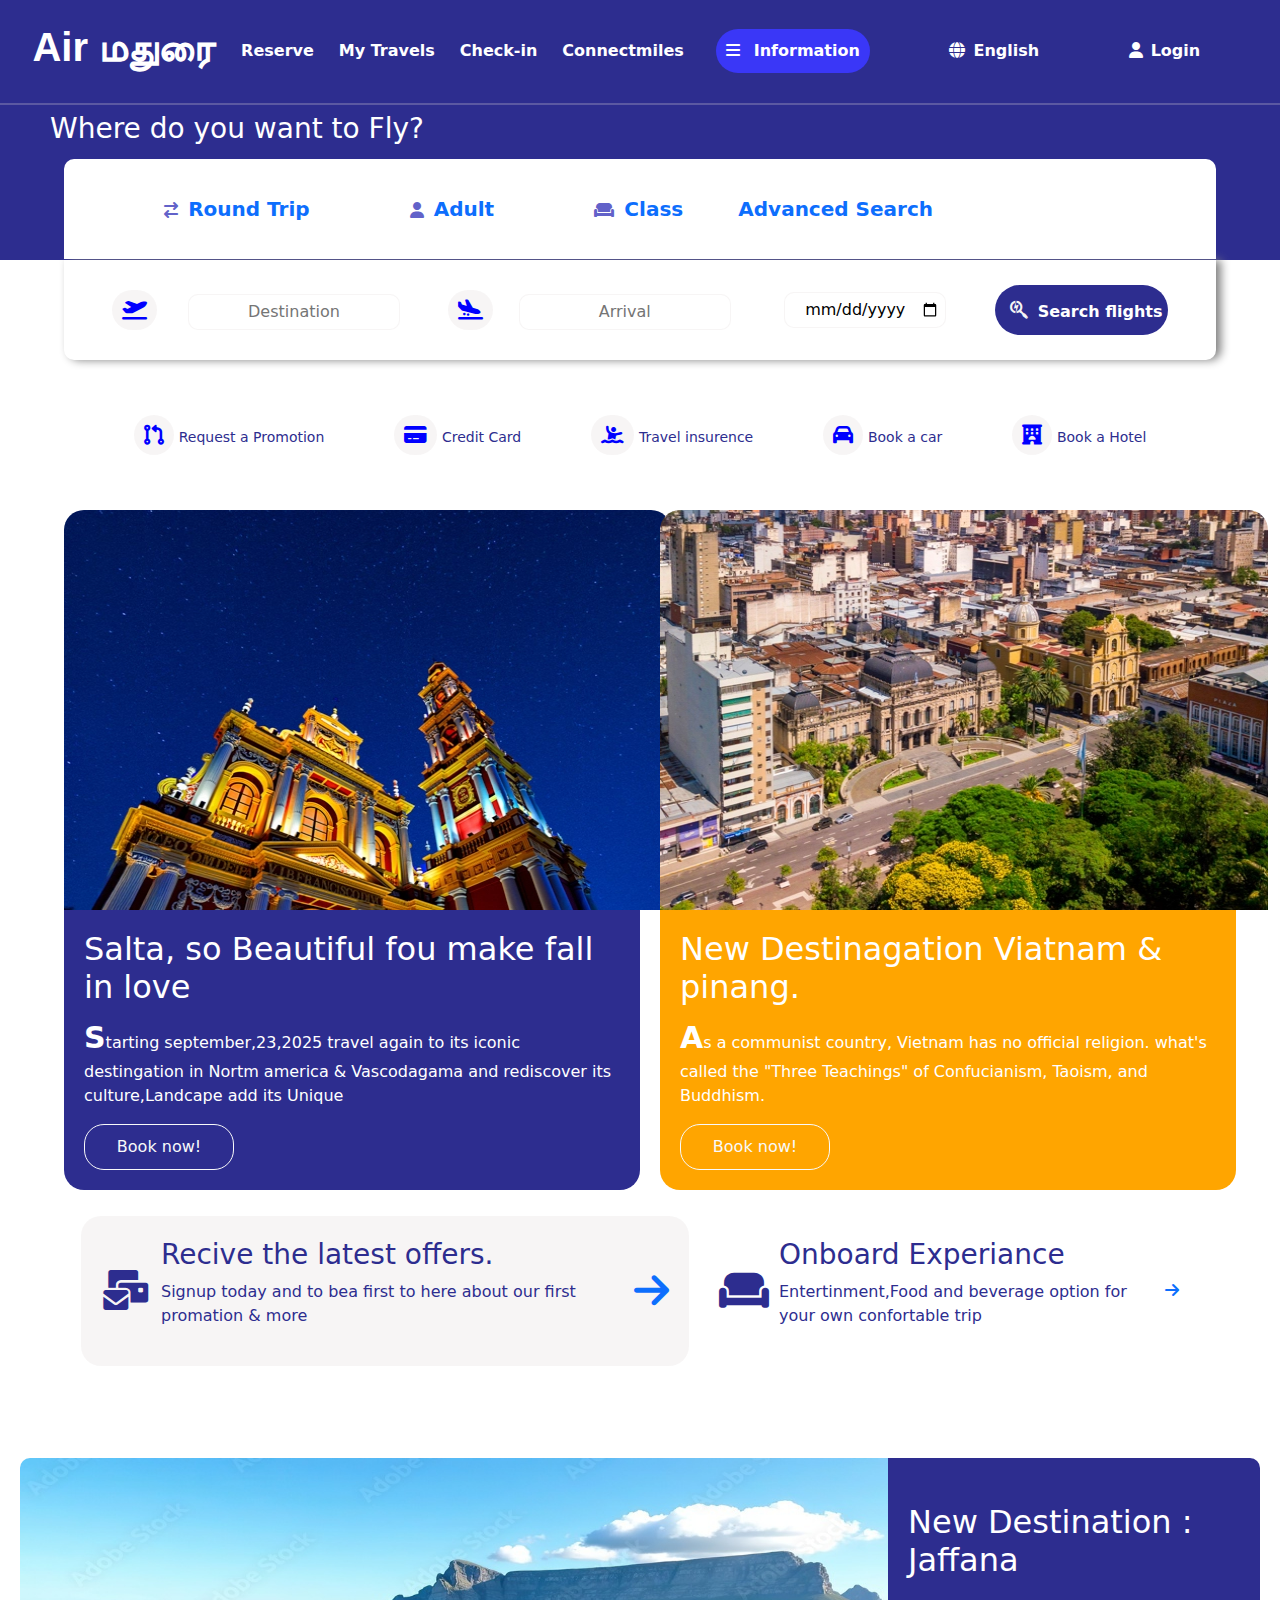
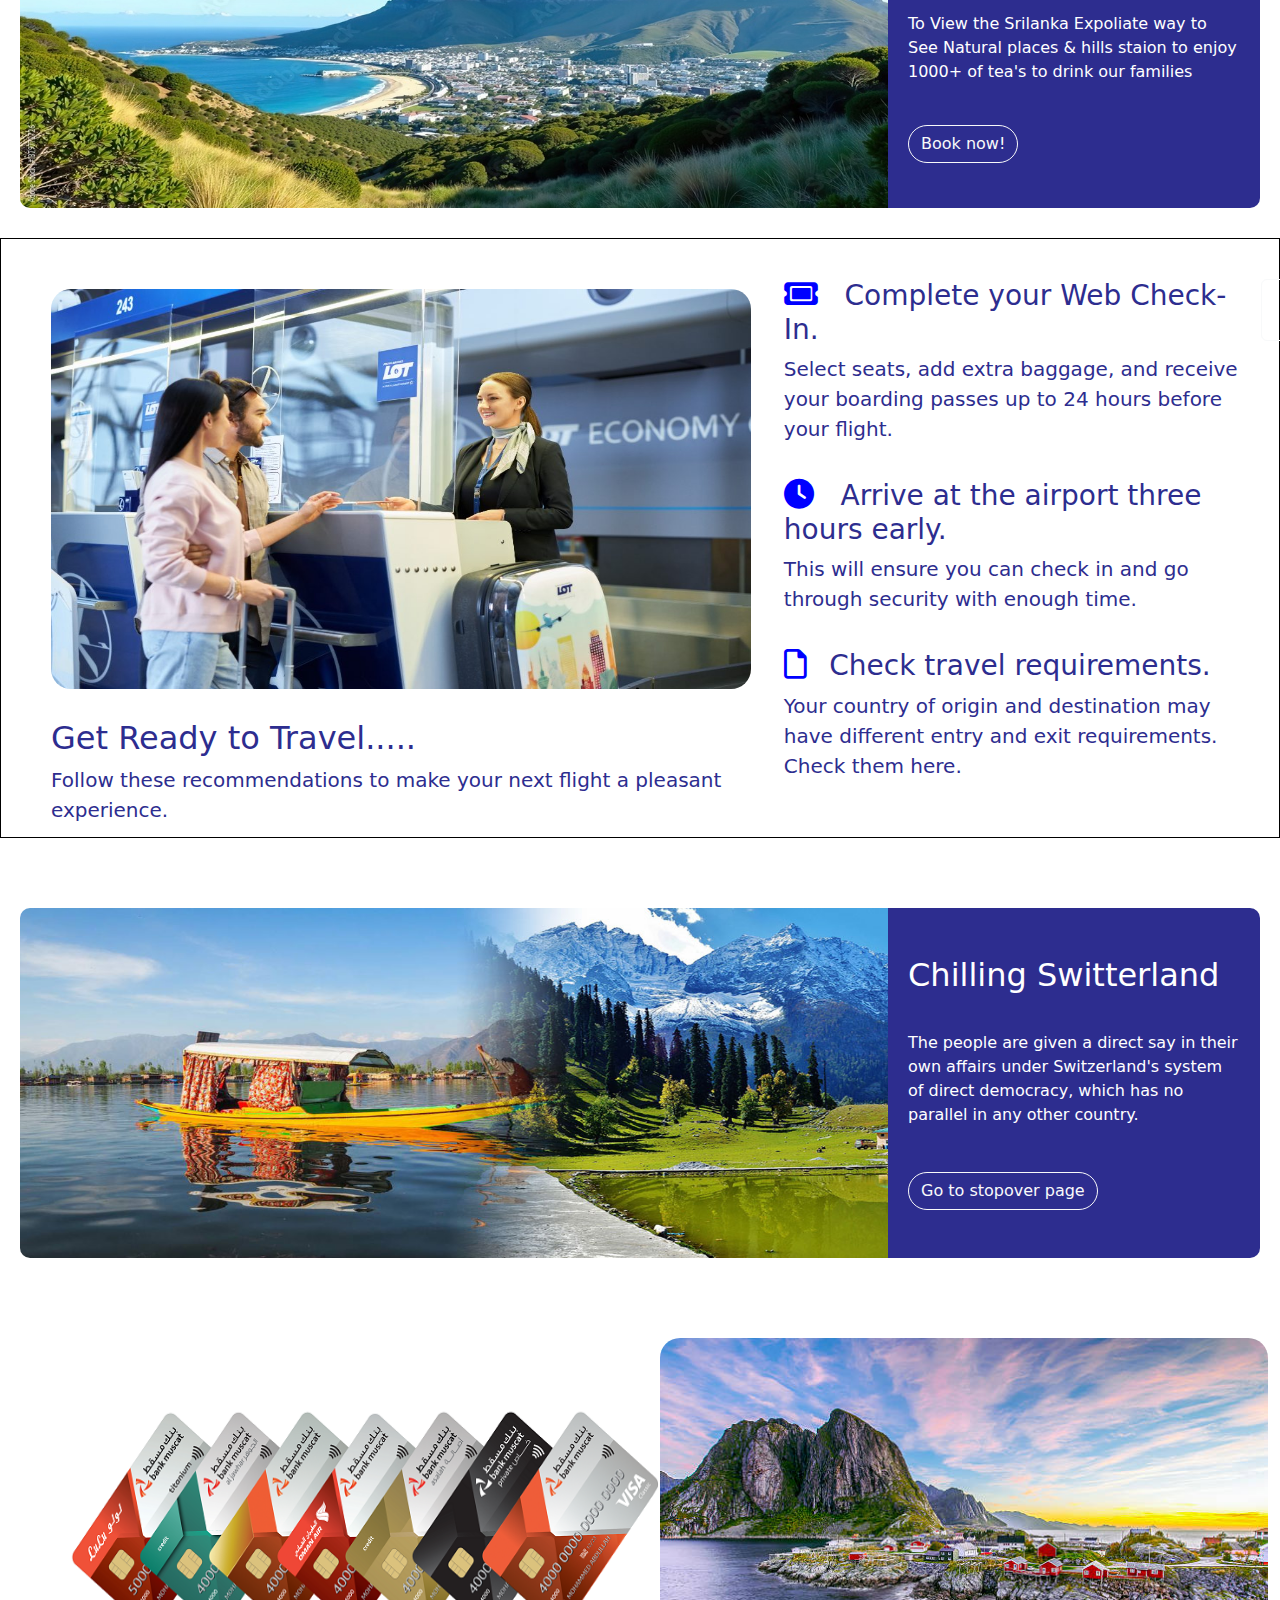
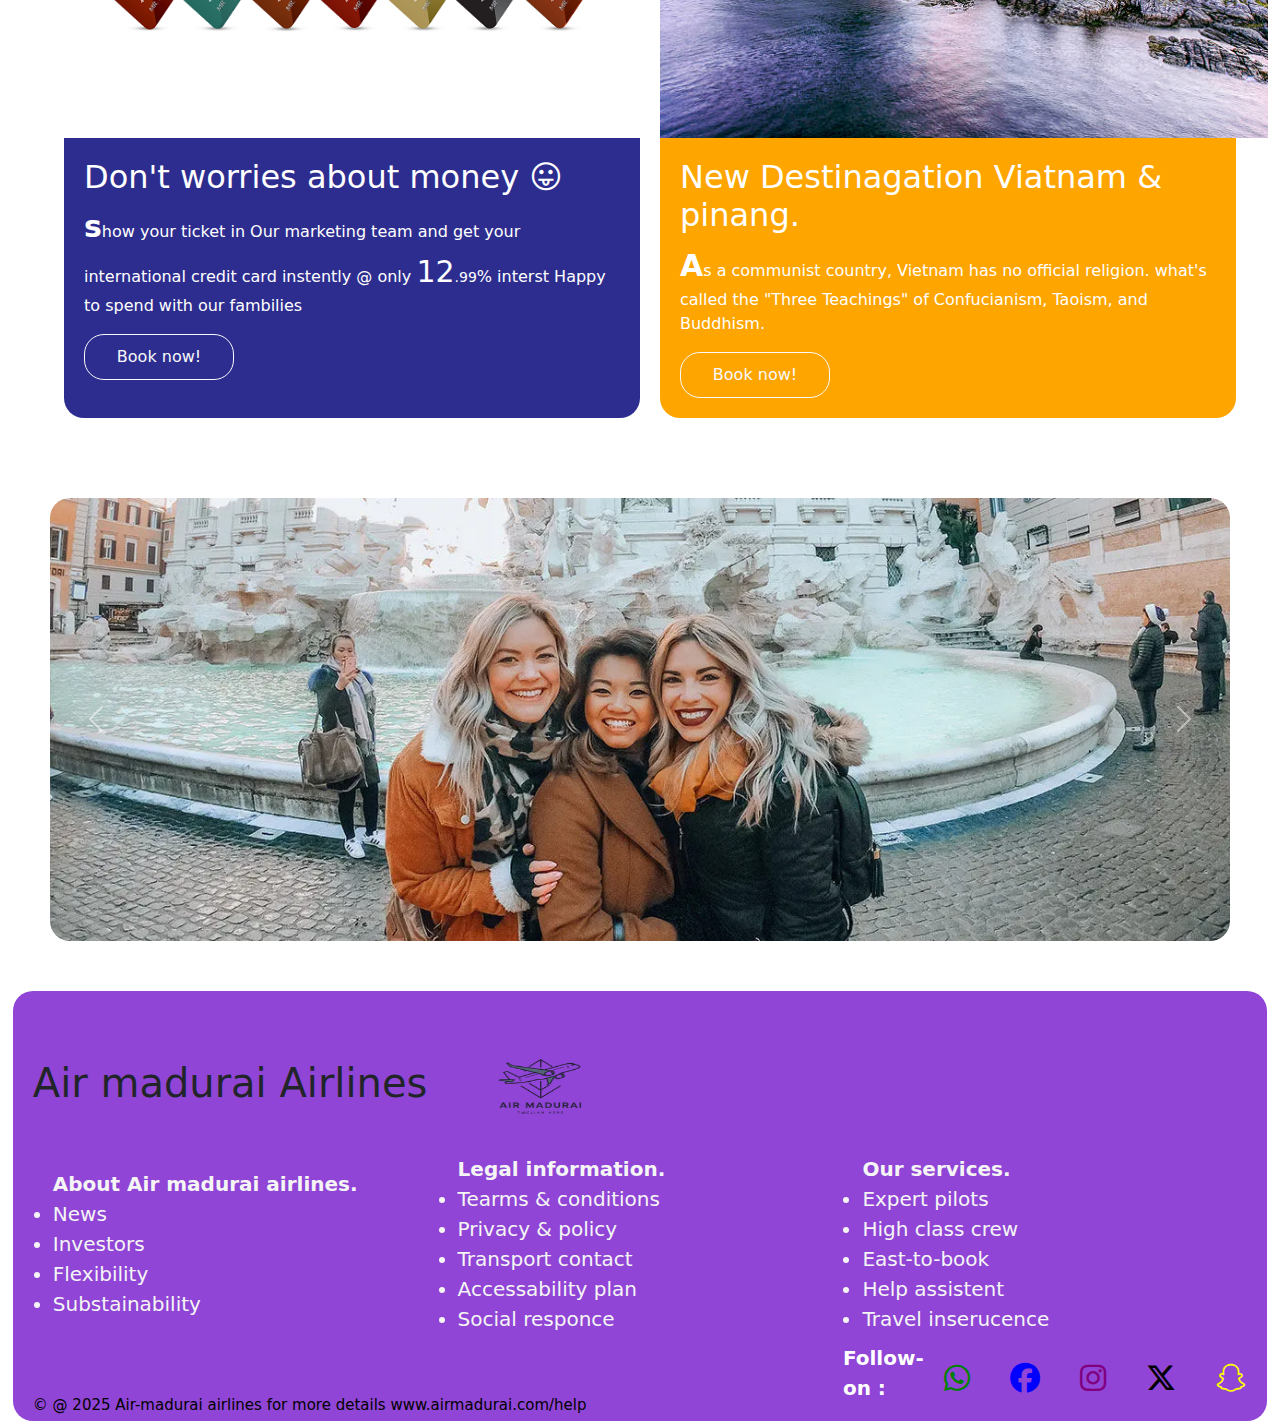
<file: index.html>
<!DOCTYPE html>
<html lang="en">

<head>
    <meta charset="UTF-8">
    <meta name="viewport" content="width=device-width, initial-scale=1.0">
    <title>Air madurai</title>
    <link rel="stylesheet" href="./stylesheet/madurai.css">
    <link href="https://cdn.jsdelivr.net/npm/bootstrap@5.3.3/dist/css/bootstrap.min.css" rel="stylesheet"
        integrity="sha384-QWTKZyjpPEjISv5WaRU9OFeRpok6YctnYmDr5pNlyT2bRjXh0JMhjY6hW+ALEwIH" crossorigin="anonymous">
    <link rel="preconnect" href="https://fonts.googleapis.com">
    <link rel="preconnect" href="https://fonts.gstatic.com" crossorigin>
    <link rel="stylesheet" href="https://cdnjs.cloudflare.com/ajax/libs/font-awesome/6.7.2/css/all.min.css"
        integrity="sha512-Evv84Mr4kqVGRNSgIGL/F/aIDqQb7xQ2vcrdIwxfjThSH8CSR7PBEakCr51Ck+w+/U6swU2Im1vVX0SVk9ABhg=="
        crossorigin="anonymous" referrerpolicy="no-referrer" />

</head>

<body>

    <div class="nav">
        <h1>Air மதுரை</h1>
        <div class="navbars">
            <div class="nav1">
                <h2><a href="#">Air மதுரை</a></h2>
                <div><a href="#">Reserve</a></div>
                <div> <a href="#">My Travels</a></div>
                <div> <a href="#">Check-in</a></div>
                <div> <a href="#">Connectmiles</a></div>
            </div>
            <div class="nav2">
                <div class="info"><i class="fa-solid bars fa-bars"> &nbsp;</i> Information</div>
                <div><i class="fa-solid globe fa-globe"> &nbsp;</i>English</div>
                <div><i class="fa-solid user fa-user"> &nbsp;</i>Login</div>
            </div>

            <div>
                <div id="dropdown" class="dropdown">
                    <button class="btn btn-secondary dropdown-toggle" type="button" data-bs-toggle="dropdown"
                        aria-expanded="false">
                        Menu
                    </button>
                    <ul class="dropdown-menu dropdown-menu-dark">
                        <li><a class="dropdown-item active" href="#">Home</a></li>
                        <li><a class="dropdown-item" href="#">Check-in</a></li>
                        <li><a class="dropdown-item" href="#">Book ticket</a></li>
                        
                        <li><a class="dropdown-item" href="#">Flight status</a></li>
                        <li><a class="dropdown-item active" href="#">Travel-in</a></li>
                        <li><a class="dropdown-item" href="#">Languagr</a></li>
                        <li><a class="dropdown-item" href="#">Login</a></li>
                        
                        <li><a class="dropdown-item" href="#">contact us</a></li>
                    </ul>
                </div>
            </div>





        </div>
        <div id="line1">&nbsp;</div>

        <div class="book">
            <h3>Where do you want to Fly? </h3>
            <div class="bookdetails" id="book-ticket">
                <div><i class="fa-solid  arrow fa-arrow-right-arrow-left"></i><span> &nbsp;<a href="#">Round
                            Trip</a></span> </div>
                <div><i class="fa-solid user fa-user"> </i><span> &nbsp;<a href="#">Adult</a></span> </div>
                <div><i class="fa-solid seat fa-couch"></i><span> &nbsp;<a href="#">Class</a></span></div>
                <div> <span> &nbsp;<a href="#">Advanced Search</a></span> <i
                        class="fa-thin fa-magnifying-glass-location search"></i></div>
            </div>

        </div>



    </div>
    <div class="flight" >
        <div><i class="fa-solid fa-plane-departure"></i> &nbsp; &nbsp; &nbsp;<input type="text"
                placeholder="Destination"></div>
        <div><i class="fa-solid fa-plane-arrival"> </i> &nbsp; &nbsp;&nbsp;<input type="text" placeholder="Arrival">
        </div>
        <div>&nbsp;<input type="date"></div>
        <div><button><i class="fa-brands  searchflight fa-searchengin"></i>Search flights</button></div>
    </div>
    <div class="aminities">
        <div class="item item1"><i class="fa-solid fa-code-pull-request"></i>&nbsp;<a href="#">Request a Promotion</a>
        </div>
        <div class="item item2"><i class="fa-solid fa-credit-card"></i>&nbsp;<a href="#">Credit Card</a></div>
        <div class="item item3"><i class="fa-solid fa-person-drowning"></i>&nbsp;<a href="#">Travel insurence</a></div>
        <div class="item item4"><i class="fa-solid fa-car"></i>&nbsp;<a href="#">Book a car</a></div>
        <div class="item item5"><i class="fa-solid fa-hotel"></i>&nbsp;<a href="#">Book a Hotel</a></div>
    </div>

    <div class="image11">
        <div class="img0 img1"><img src="./images/1img.webp" alt=""></div>
        <div class="img0 img2"><img src="./images/2img.webp" alt=""></div>
        <div class="img0 img3">
            <h2>Salta, so Beautiful fou make fall in love</h2>
            <p>Starting september,23,2025 travel again to its iconic destingation in Nortm america & Vascodagama and
                rediscover its culture,Landcape add its Unique
            </p>
           <a href="#book-ticket"><button class="btn btn-outline-light">Book now!</button></a> 
        </div>
        <div class="img0 img4">
            <h2>New Destinagation Viatnam & pinang.</h2>

            <p>As a communist country, Vietnam has no official religion. what's called the "Three Teachings" of
                Confucianism, Taoism, and Buddhism.</p>
                <a href="#book-ticket"><button class="btn btn-outline-light">Book now!</button></a> 
        </div>
    </div> <br><br><br><br>
    <div class="exp">
        <div class="one">
            <div class="icon1"><i class="fa-solid fa-envelopes-bulk"></i></div>
            <div class="content">
                <h3>Recive the latest offers.</h3>
                <p>Signup today and to bea first to here about our first promation & more</p>
            </div>
            <div class="arrow1"><a href=""><i class="fa-solid fa-arrow-right"></i></a></div>
        </div>
        <div class="two">
            <div class="icon1"><i class="fa-solid fa-couch"></i></div>
            <div class="content">
                <h3>Onboard Experiance</h3>
                <p>Entertinment,Food and beverage option for your own confortable trip</p>
            </div>
            <div class="arrow"><a href=""><i class="fa-solid fa-arrow-right"></i></a></div>
        </div>
    </div> <br><br><br>
    <div class="landscape">
        <div class="one1"><img src="./images/landscape.jpg" alt=""></div>
        <div class="two1">
            <h2>New Destination : Jaffana</h2>
            <p>To View the Srilanka Expoliate way to See Natural places & hills staion to enjoy 1000+ of tea's to drink
                our families </p>
                <a href="#book-ticket"><button class="btn btn-outline-light">Book now!</button></a> 
        </div>

    </div>
    <div class="ticket-check">
        <div class="counter">
            <div>
                <img src="./images/ticket counter.jpg" alt="">

            </div> <br>
            <div class="tik-check">
                <h2>Get Ready to Travel.....</h2>
                <p>Follow these recommendations to make your next flight a pleasant experience.</p>
            </div>
        </div>
        <div class="rules">
            <div>

                <div>
                    <h3><i class="fa-solid fa-ticket"></i>&nbsp;&nbsp;
                        Complete your Web Check-In.</h3>
                    <p>Select seats, add extra baggage, and receive your boarding passes up to 24 hours before your
                        flight.</p>
                </div>
            </div>
            <div>

                <div>
                    <h3><i class="fa-solid fa-clock"></i>&nbsp;&nbsp;
                        Arrive at the airport three hours early.</h3>
                    <p>This will ensure you can check in and go through security with enough time.</p>
                </div>
            </div>
            <div>

                <div>
                    <h3>
                        <i class="fa-regular fa-file"> &nbsp;&nbsp;</i>Check travel requirements.
                    </h3>
                    <p>Your country of origin and destination may have different entry and exit requirements. Check them
                        here.</p>
                </div>
            </div>
            <div>
                <div> <a href="#book-ticket"><button class="btn btn-outline-light">Book now!</button></a> </div>

            </div>
        </div>
    </div>
    <div class="landscape lp2">
        <div class="one1"><img src="./images/lanscap 2.jpg" alt=""></div>
        <div class="two1">
            <h2> Chilling Switterland</h2>
            <p>The people are given a direct say in their own affairs under Switzerland's system of direct democracy,
                which has no parallel in any other country. </p>
          <a href="#book-ticket"><button class="btn btn-outline-light">Go to stopover page</button></a>  
        </div>

    </div>
    <div class="image11 dup">
        <div class="img0 img1"><img src="./images/credit card.png" alt=""></div>
        <div class="img0 img2"><img src="./images/norway.jpg" alt=""></div>
        <div class="img0 img3">
            <h2>Don't worries about money 😛</h2>
            <p> show your ticket in Our marketing team and get your international credit card instently @ only <span
                    style="font-size: 30px; font-weight: 500;">12</span><small>.99</small>% interst
                Happy to spend with our fambilies
            </p>
            <a href="#book-ticket"><button class="btn btn-outline-light">Book now!</button></a> 
        </div>
        <div class="img0 img4">
            <h2>New Destinagation Viatnam & pinang.</h2>

            <p>As a communist country, Vietnam has no official religion. what's called the "Three Teachings" of
                Confucianism, Taoism, and Buddhism.</p>
           <a href="#book-ticket"> <button  class="btn btn-outline-light">Book now!</button></a>
        </div>
    </div>
    <div id="carouselExampleAutoplaying  banners" class="carousel slide" data-bs-ride="carousel"
        data-bs-internsl="5000000">
        <div class="carousel-inner">
            <div class="carousel-item active">
                <img src="./images/banner.webp" class="d-block w-100" alt="...">
            </div>
            <div class="carousel-item">
                <img src="./images/banner2.jpg" class="d-block w-100" alt="...">
            </div>
            <div class="carousel-item">
                <img src="./images/./dubai banner.jpg" class="d-block w-100" alt="...">
            </div>
        </div>
        <button class="carousel-control-prev" type="button" data-bs-target="#carouselExampleAutoplaying"
            data-bs-slide="prev">
            <span class="carousel-control-prev-icon" aria-hidden="true"></span>
            <span class="visually-hidden">Previous</span>
        </button>
        <button class="carousel-control-next" type="button" data-bs-target="#carouselExampleAutoplaying"
            data-bs-slide="next">
            <span class="carousel-control-next-icon" aria-hidden="true"></span>
            <span class="visually-hidden">Next</span>
        </button>
    </div>


    <footer class="ftr">
        <div class="h1">Air madurai Airlines <img src="./images/logo mdu.png" height="150px " width="200px" alt="">
        </div>
        <div class="cnt1">
            <div class="one">
                <dt>About Air madurai airlines.
                    <a href="#">
                        <li>News </li>
                    </a>
                    <a href="#">
                        <li>Investors</li>
                    </a>
                    <a href="#">
                        <li>Flexibility</li>
                    </a>
                    <a href="#">
                        <li>Substainability</li>
                    </a>
                </dt>
            </div>
            <div class="two">
                <dt>Legal information.
                    <a href="#">
                        <li>Tearms & conditions</li>
                    </a>
                    <a href="#">
                        <li>Privacy & policy</li>
                    </a>
                    <a href="#">
                        <li>Transport contact</li>
                    </a>
                    <a href="#">
                        <li>Accessability plan</li>
                    </a>
                    <a href="#">
                        <li>Social responce</li>
                    </a>
                </dt>
            </div>
            <div class="two">
                <dt>Our services.
                    <a href="#">
                        <li>Expert pilots</li>
                    </a>
                    <a href="#">
                        <li>High class crew</li>
                    </a>
                    <a href="#">
                        <li>East-to-book</li>
                    </a>
                    <a href="#">
                        <li>Help assistent</li>
                    </a>
                    <a href="#">
                        <li>Travel inserucence</li>
                    </a>
                </dt>
            </div>



        </div> <br>

        <div class="ftr-icon">
            <div> Follow-on : </div>

            <a href="#"><i class="fa-brands  wts fa-whatsapp"></i></a>
            <a href="#"><i class="fa-brands fb  fa-facebook"></i></a>
            <a href="#"><i class="fa-brands  insta fa-instagram"></i></a>
            <a href="#"><i class="fa-brands  x fa-x-twitter"></i></a>
            <a href="#"><i class="fa-brands snap  fa-snapchat"></i></a>
        </div>
        <span> &copy; @ 2025 Air-madurai airlines for more details www.airmadurai.com/help</span>
    </footer>


</body>
<script src="https://cdn.jsdelivr.net/npm/bootstrap@5.3.3/dist/js/bootstrap.bundle.min.js"
    integrity="sha384-YvpcrYf0tY3lHB60NNkmXc5s9fDVZLESaAA55NDzOxhy9GkcIdslK1eN7N6jIeHz"
    crossorigin="anonymous"></script>

</html>
</file>
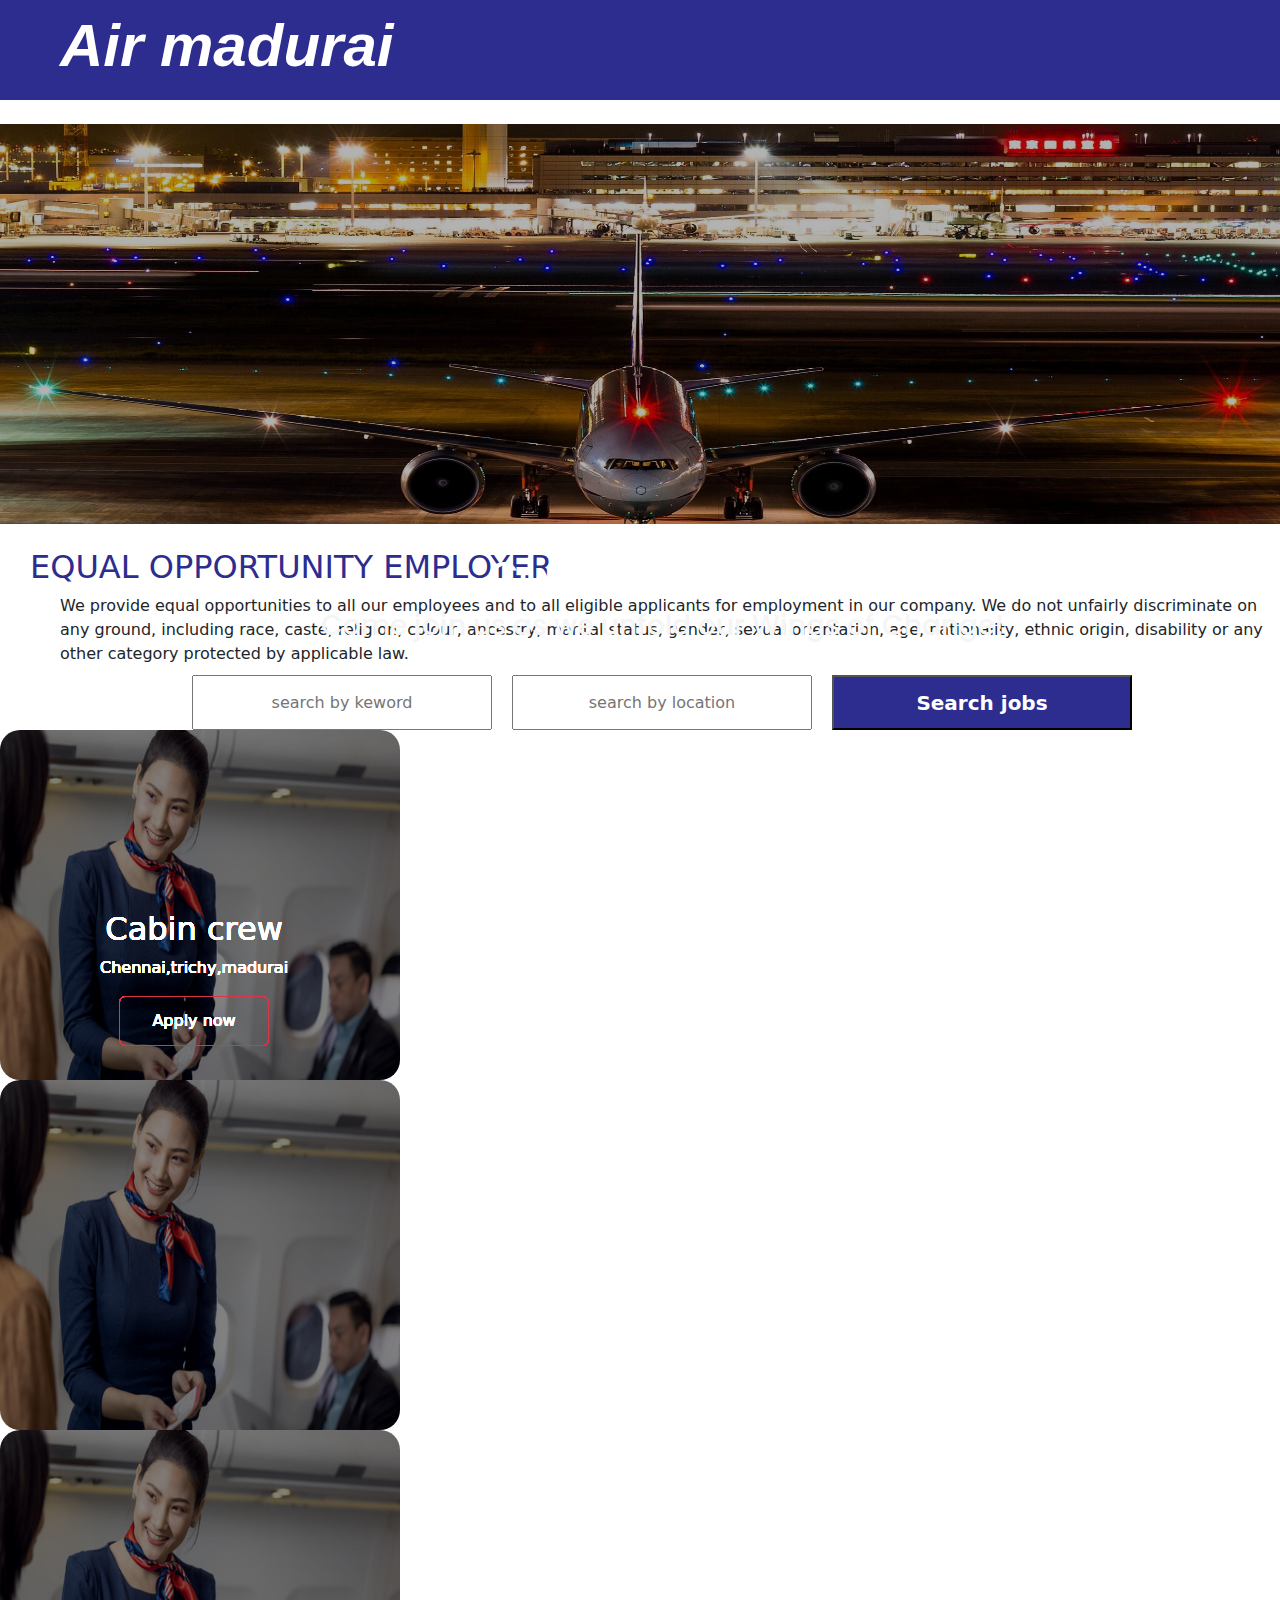
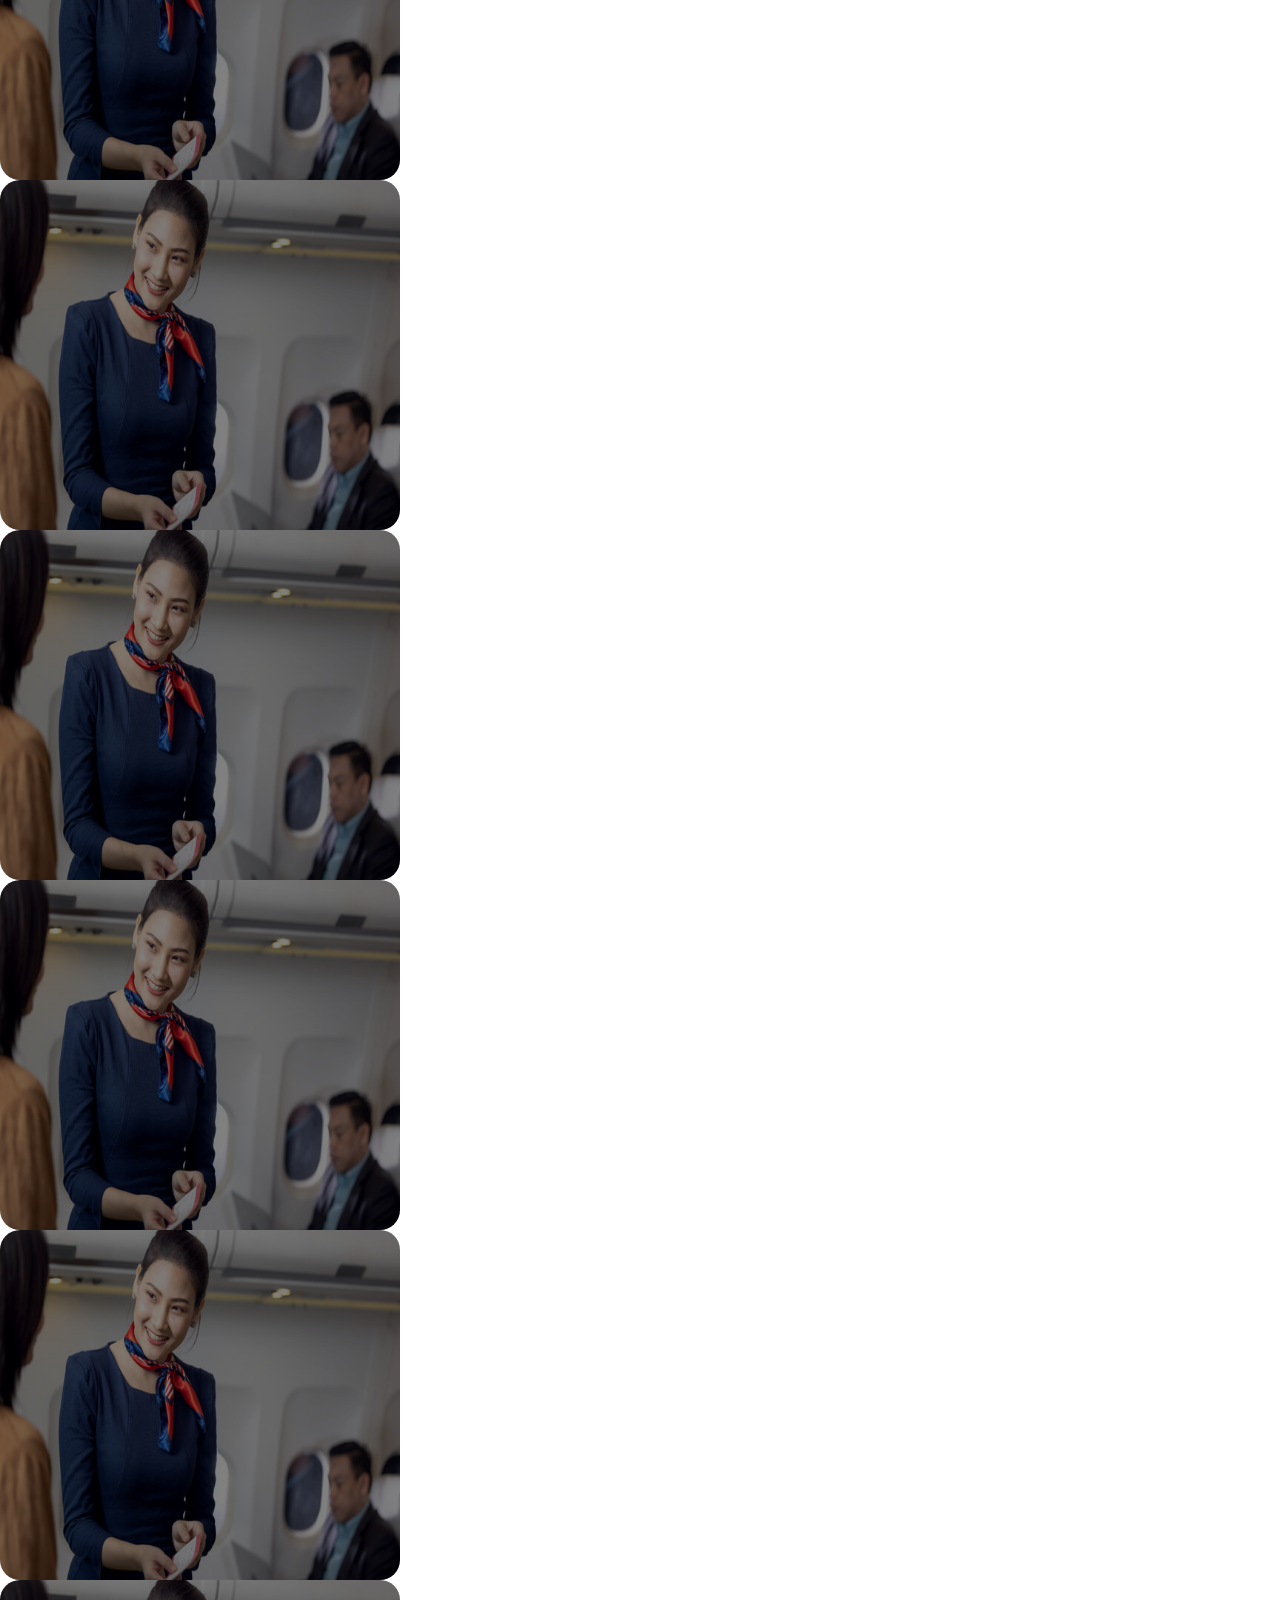
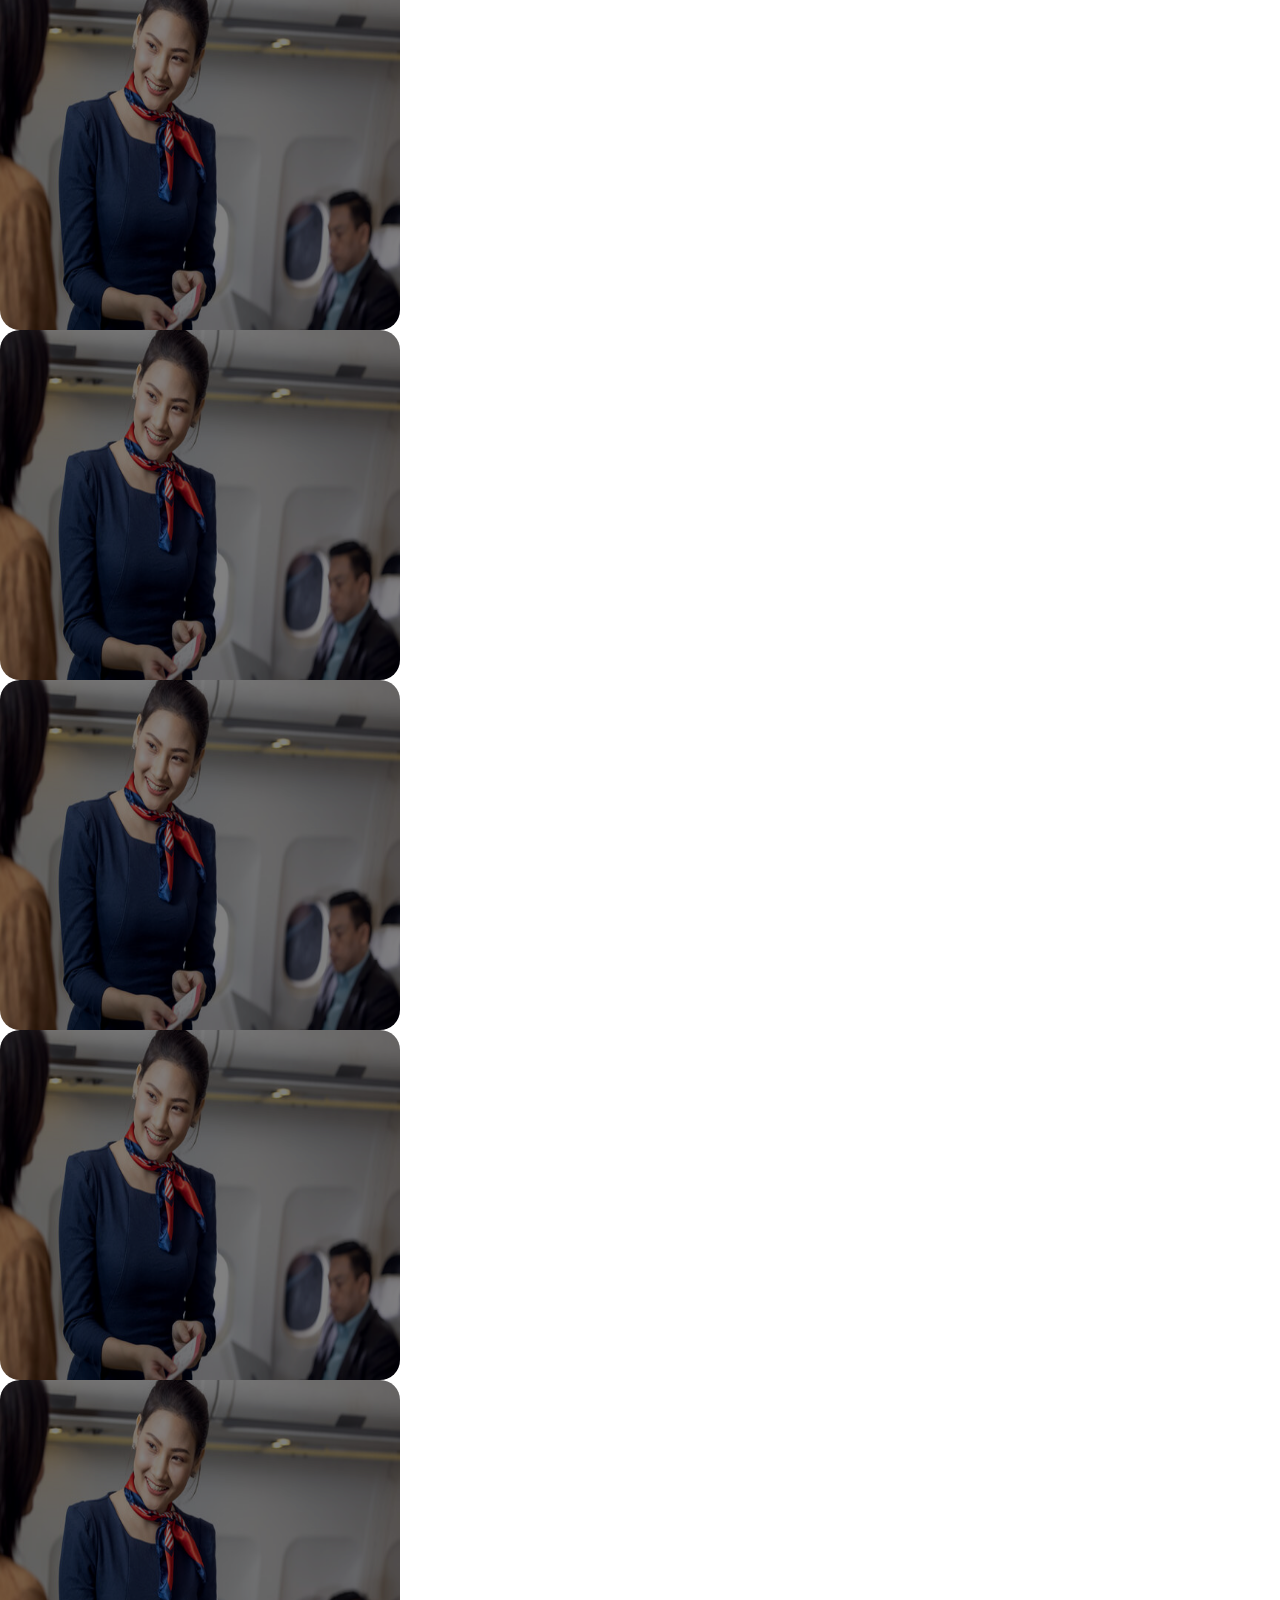
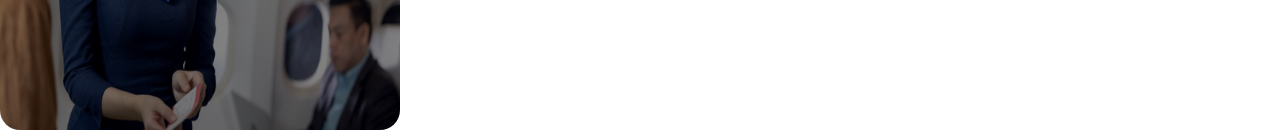
<file: carries.html>
<!DOCTYPE html>
<html lang="en">

<head>
    <meta charset="UTF-8">
    <meta name="viewport" content="width=device-width, initial-scale=1.0">
    <title>Airmadurai carries</title>
    <link rel="stylesheet" href="./stylesheet/carries.css">
    <link href="https://cdn.jsdelivr.net/npm/bootstrap@5.3.3/dist/css/bootstrap.min.css" rel="stylesheet"
        integrity="sha384-QWTKZyjpPEjISv5WaRU9OFeRpok6YctnYmDr5pNlyT2bRjXh0JMhjY6hW+ALEwIH" crossorigin="anonymous">
    <link rel="preconnect" href="https://fonts.googleapis.com">
    <link rel="preconnect" href="https://fonts.gstatic.com" crossorigin>
    <link rel="stylesheet" href="https://cdnjs.cloudflare.com/ajax/libs/font-awesome/6.7.2/css/all.min.css"
        integrity="sha512-Evv84Mr4kqVGRNSgIGL/F/aIDqQb7xQ2vcrdIwxfjThSH8CSR7PBEakCr51Ck+w+/U6swU2Im1vVX0SVk9ABhg=="
        crossorigin="anonymous" referrerpolicy="no-referrer" />
</head>

<body>

    <div class="tittle">
        <h1>Air madurai</h1>

    </div> <br>
    <div class="main-image">
        <img src="images/carries banner.jpg" alt="">
    </div>






    <div class="content">
        <h1>Current openings</h1>
        <h3 style="color: whitesmoke;">Come join us as we unfold our Wings of Change!</h3> <br>

        <div class="search">
            <div class="keyword search1"><input type="text" placeholder="search by keword" required></div>
            <div class="location  search1"> <input type="text" placeholder="search by location"></div>
            <div class="search-flight  search1"> <button>Search jobs</button></div>
        </div>
    </div> <br>


    <div class="txt">
        <h2>EQUAL OPPORTUNITY EMPLOYER</h2>
        <p>We provide equal opportunities to all our employees and to all eligible applicants for employment in our
            company. We do not unfairly discriminate on any ground, including race, caste, religion, colour, ancestry,
            marital status, gender, sexual orientation, age, nationality, ethnic origin, disability or any other
            category protected by applicable law.</p>
    </div> <br><br>


    <div class="categery">
        <div class="item item1">
            <img src="./images/cabin crew.jpg" alt="">
            <div class="work">
                <h2>Cabin crew</h2>
                <p>Chennai,trichy,madurai</p>
                 <button class="btn btn-outline-danger">Apply now</button>
            </div>
        </div>
        <div class="item item2">
            <div class="item item1">
                <img src="./images/cabin crew.jpg" alt="">
                <div class="work">
                    <h2>Cabin crew</h2>
                    <p>Chennai,trichy,madurai</p>
                     <button class="btn btn-outline-danger">Apply now</button>
                </div>
        </div>
        <div class="item item3">
            <div class="item item1">
                <img src="./images/cabin crew.jpg" alt="">
                <div class="work">
                    <h2>Cabin crew</h2>
                    <p>Chennai,trichy,madurai</p>
                     <button class="btn btn-outline-danger">Apply now</button>
                </div>
        </div>
        <div class="item item4">
            <div class="item item1">
                <img src="./images/cabin crew.jpg" alt="">
                <div class="work">
                    <h2>Cabin crew</h2>
                    <p>Chennai,trichy,madurai</p>
                     <button class="btn btn-outline-danger">Apply now</button>
                </div>
        </div>
        <div class="item item5">
            <div class="item item1">
                <img src="./images/cabin crew.jpg" alt="">
                <div class="work">
                    <h2>Cabin crew</h2>
                    <p>Chennai,trichy,madurai</p>
                     <button class="btn btn-outline-danger">Apply now</button>
                </div>
        </div>
        <div class="item item6">
            <div class="item item1">
                <img src="./images/cabin crew.jpg" alt="">
                <div class="work">
                    <h2>Cabin crew</h2>
                    <p>Chennai,trichy,madurai</p>
                     <button class="btn btn-outline-danger">Apply now</button>
                </div>
        </div>
        <div class="item item7">
            <div class="item item1">
                <img src="./images/cabin crew.jpg" alt="">
                <div class="work">
                    <h2>Cabin crew</h2>
                    <p>Chennai,trichy,madurai</p>
                     <button class="btn btn-outline-danger">Apply now</button>
                </div>
        </div>
        <div class="item item8">
            <div class="item item1">
                <img src="./images/cabin crew.jpg" alt="">
                <div class="work">
                    <h2>Cabin crew</h2>
                    <p>Chennai,trichy,madurai</p>
                     <button class="btn btn-outline-danger">Apply now</button>
                </div>
        </div>
        <div class="item item9">
            <div class="item item1">
                <img src="./images/cabin crew.jpg" alt="">
                <div class="work">
                    <h2>Cabin crew</h2>
                    <p>Chennai,trichy,madurai</p>
                     <button class="btn btn-outline-danger">Apply now</button>
                </div>
        </div>
        <div class="item item10">
            <div class="item item1">
                <img src="./images/cabin crew.jpg" alt="">
                <div class="work">
                    <h2>Cabin crew</h2>
                    <p>Chennai,trichy,madurai</p>
                     <button class="btn btn-outline-danger">Apply now</button>
                </div>
        </div>
        <div class="item item11">
            <div class="item item1">
                <img src="./images/cabin crew.jpg" alt="">
                <div class="work">
                    <h2>Cabin crew</h2>
                    <p>Chennai,trichy,madurai</p>
                     <button class="btn btn-outline-danger">Apply now</button>
                </div>
        </div>
        <div class="item item12">
            <div class="item item1">
                <img src="./images/cabin crew.jpg" alt="">
                <div class="work">
                    <h2>Cabin crew</h2>
                    <p>Chennai,trichy,madurai</p>
                     <button class="btn btn-outline-danger">Apply now</button>
                </div> 
        </div>
    </div>











    <script src="https://cdn.jsdelivr.net/npm/bootstrap@5.3.3/dist/js/bootstrap.bundle.min.js"
        integrity="sha384-YvpcrYf0tY3lHB60NNkmXc5s9fDVZLESaAA55NDzOxhy9GkcIdslK1eN7N6jIeHz"
        crossorigin="anonymous"></script>
</body>

</html>
</file>
<file: stylesheet/madurai.css>
@import url('https://fonts.googleapis.com/css2?family=Poppins:ital,wght@0,100;0,200;0,300;0,400;0,500;0,600;0,700;0,800;0,900;1,100;1,200;1,300;1,400;1,500;1,600;1,700;1,800;1,900&display=swap');

* {
    margin: 0;
    padding: 0;
    box-sizing: border-box;
    font-family: "Poppins", sans-serif 'Lucida Sans', 'Lucida Sans Regular', 'Lucida Grande', 'Lucida Sans Unicode', Geneva, Verdana, sans-serif;
    font-weight: 100;
    font-style: normal;

}
body{
    scroll-behavior: smooth;
}

:root {
    --white-background: rgba(223, 216, 216, 0.26);
    --blue-contrast: rgb(45, 45, 143);

}

.nav{
    height: 260px;
    width: 100%;
    background-color: var(--blue-contrast);
    /* padding: 10 10px 0px 10px; */
    color: white;
   

}
.nav h1{
    display: none;
    font-family: 50px;
    margin: auto;
    font-weight: bold;
    height: 30px;
    width: 100%;
    
}


.navbars {

    width: 100%;
    display: flex;
    align-content: center;
    padding: 20px; 
    background-color: var(--blue-contrast);
}

.nav1 {
    width: 60%;
    display: flex;
    justify-content: space-around;
    font-weight: bold;
    align-items: center;
}


.nav1 a {
    text-decoration: none;
    color: white;
    font-weight: 600;
    padding: 10px;
    border-radius: 20px;
    transition: 300ms linear;
}

.nav a:hover {
    background-color: var(--white-background);
    color: white;

}
#dropdown button{
      background-color: var(--blue-contrast);
      color: whitesmoke;
      display: none;
      

}
.nav1 h2 {
    font-weight: bolder;
    font-size: 40px;
    font-family: 'Lucida Sans', 'Lucida Sans Regular', 'Lucida Grande', 'Lucida Sans Unicode', Geneva, Verdana, sans-serif;
}
#navbtn{
    border-radius: 20px;
}



.nav2 {
    width: 50%;
    display: flex;
    justify-content:space-around;
    font-weight: bold;
    align-items: center;
   

}

.info {
    background-color: rgb(58, 55, 247);
    border-radius: 25px;
    padding: 10px;
    transition: 300ms linear;

}

.info:hover {
    background-color: white;

    color: black;


}

.nav2 div {
    margin-right: 30px;
    font-weight: bold;
    font: 20px;
    padding: 10px;
    transition: 300ms linear;
    
}
.nav2 div:hover{
    background-color: rgb(216, 211, 211);
    border-radius: 20px;

    color: black;

}

#line1 {
    margin: 0;
    height: 1px;
    width: 100%;
    border: 1px solid var(--white-background);
}

.book {

    width: 100%;
    display: flex;
    flex-flow: column wrap;
    justify-content: end;
    text-indent: 50px;

}

.bookdetails {
    height: 100px;
    width: 90%;
    background-color: white;
    position: relative;
    top: 2px;
    color: rgb(98, 98, 201);
    display: flex;
    align-items: center;

    margin: auto;
    border-radius: 10px 10px 0px 0px;

}

.bookdetails a {
    font-size: 20px !important;
    font-weight: bold;
    text-decoration: none;

}

.bookdetails a:hover {
    background-color: transparent;
    color: var(--blue-contrast);
}

.flight {
    width: 90%;
    height: 100px;
    margin: auto;
    background-color: white;
    display: flex;
    border-radius: 0px 0px 10px 10px;
    box-shadow: 5px 0px 10px gray;
    justify-content: space-evenly;
    align-items: center;
    color: var(--blue-contrast);
}

.flight input {
    padding: 5px;
    border-radius: 10px;
    border: 1px solid var(--white-background);
    text-align: center;
}
.flight .searchflight{
      
      color: whitesmoke;
      padding: 10px;
      transition: 300ms;
}
.flight .searchflight:hover{
    background-color: var(--white-background) !important;
    color: blue !important;
}


.flight i {
    font-size: 20px;
    border-radius: 1000px;
    background-color: var(--white-background);
    padding: 10px;
    color: blue;
}

.flight button {
    border-radius: 15px;
    padding: 5px;
    background-color: var(--blue-contrast);
    border-radius: 35px;
    color: white;
    font-weight: 600;
    border: none;

}

.flight button i {
    border-radius: none;
    background-color: transparent;
}

.aminities {
    display: flex;
    margin: auto;

    color: var(--blue-contrast);
    width: 90%;
    height: 150px;
    justify-content: space-evenly;
    align-items: center;

}

.item a {
    font-weight: 500;
    font-size: 14px;
    text-decoration: none;
    color: var(--blue-contrast);
}

.item i {

    color: blue;
    font-size: 20px;
    padding: 10px;
    border-radius: 1000px;
    background-color: var(--white-background);
}

.image11 {
    height: 610px;
    width: 90%;
    margin: auto;
    display: grid;
    grid-template-columns: 50% 50%;
    grid-template-rows: 400px 1fr;
    column-gap: 20px;
    border-radius: 20px;

}

.img1{
    
    border-radius: 20px 20px 0px 0px;

}

.img1 img {
    width: 607px;
    height: 400px;
    border-radius: 20px 20px 0px 0px;


}

.image11 .img2 img {
    width: 608px;
    height: 400px;
    border-radius: 20px 20px 0px 0px;

}

.img2 {

    border-radius: 20px 20px 0px 0px;

}

.img3 {
    border-radius: 0px 0px 20px 20px;
    color: white;
    background-color: var(--blue-contrast);
    padding: 20px;
}

.img3 p::first-letter {
    font-size: 30px;
    color: white;
    font-weight: bold;
}

.img4 p::first-letter {
    font-size: 30px;
    color: white;
    font-weight: bold;
}

.img4 {
    border-radius: 0px 0px 20px 20px;
    color: white;
    background-color: orange;
    padding: 20px;
}

.image11 button {
    border: 1px solid;
    width: 150px;
    border-radius: 20px;

   
    padding: 10px;
   

}

.exp {
    height: 150px;
    width: 95%;

    display: flex;
    justify-content: center;
   
    gap: 10px;
    margin: auto;
    color: var(--blue-contrast);
    


}

.one,
.two {
    height: 150px;
    width: 50%;
    display: flex;
    padding: 10px;
    display: flex;
    justify-content: space-between;
    align-items: center;
    background-color: var(--white-background);
    border-radius: 20px;
    gap: 10px;
    padding: 20px;

}

.icon1,
.arrow1 {
    font-size: 40px;
}
.landscape{
    height:200px;
    width: 100%;
    display: flex;
    padding: 20px;
 
    
    
   
    justify-content:center;

   
}
.landscape button{
    border-radius: 20px;
}
.landscape img{
    height: 350px;
    width: 1000px;
    border-radius: 10px 0px 0px 10px ;
}
.landscape .one1{
    height: 350px;
    width: 70%;
}
.landscape .two1{
    height: 350px;
    width: 30%;
    display: flex;
    flex-flow: column;
    justify-content: space-evenly;
    background-color: var(--blue-contrast);
    color: white;
    padding: 20px;
    border-radius: 0px 10px 10px 0px;
   
}
.ticket-check{
    height: 600px;
    width: 100%;
    display: flex;
    justify-content: center;
    position: relative;
    top: 200px;
    border: 1px solid black;
    padding: 20px;

}
.counter{
    width: 60%;
    padding: 30px;
    color: var(--blue-contrast);
    font-size: 20px;
    font-weight: 300;
}
.counter img{
    height:400px;
    width: 700px;
    border-radius: 20px;
}
.rules{
    padding: 20px;
    display: flex;
    flex-flow: column wrap;
    justify-content: space-between;
    color: var(--blue-contrast);

}
.rules i{
    font-size: 30px;
    color: blue;
}
.rules button{
    margin-left:20%;
}
.rules p{
    font-size: 20px;
    font-weight: 300;
}
.lp2{
    position: relative;
    top:  250px;
    
   
} 
.dup{
    position: relative;
    top: 500px;
   
  
   
}
.slide{
    position: relative;
    top: 600px;
    padding: 50px;
}
.slide img{
    max-height: 450px;
    width: 80%;
    border-radius: 20px;
}
.ftr{
    height: 430px;
    width: 98%;
    background-color: rgb(144, 69, 214);
    position: relative;
    top: 600px;
    margin: auto;
    padding: 20px;

    border-radius: 20px;
    
}
.cnt1 .one,.two{
    background-color: transparent;
}
.cnt1  a{
    text-decoration: none;
    color: whitesmoke;    

} 

.one2,.two2, dt{
   
    font-size: 20px;
    color: whitesmoke;
}
.ftr h1{
    color: var(--blue-contrast);
}
.cnt1{
    display: flex;
    justify-content: start;
}
.cnt1 .one,.two,.three {
    width: 500px;
}
.ftr-icon{
    height: 50px;
    width: 100px;
margin-left: 80%;
 
   display: flex;
   justify-content: center;
    

}
.ftr-icon div{
    color: white;
    font-weight: bold;
    font-size: 20px;
    

}

.ftr-icon i{
    font-size: 30px;
    padding: 20px;
    
}
.fb{
    color: blue;
}
.x{
    color: black;
}
.wts{
    color: green;
}
.snap{
    color: yellow;
}
.insta{
    color: purple;
}
.ftr span{
    font-size: 15px;
    color: black;
    font-weight: 300;

}
@media  only screen  and (max-width:720px) and (min-width:360px){
     .nav h1{
       
        display: flex;
    align-items: center;
    justify-content: center;

     }
    .navbar{
        display: flex;
        flex-flow: column;
     }
    
    .nav1,.nav2{
        display: none;
    }
    #dropdown button{
        display: inline;
      
    }
    .bookdetails,.flight,.aminities{
      flex-flow: column wrap;

    }
    .bookdetails{
        display: flex;
        flex-flow: column wrap;
        height: fit-content;
    }
    .image11 .img1,.img2{
        display: none;
    }
    .exp{
        display: flex;
         flex-flow: column wrap;
    
    }

}
</file>
<file: stylesheet/carries.css>
@import url('https://fonts.googleapis.com/css2?family=Poppins:ital,wght@0,100;0,200;0,300;0,400;0,500;0,600;0,700;0,800;0,900;1,100;1,200;1,300;1,400;1,500;1,600;1,700;1,800;1,900&display=swap');

* {
    margin: 0;
    padding: 0;
    box-sizing: border-box;
    font-family: "Poppins", sans-serif 'Lucida Sans', 'Lucida Sans Regular', 'Lucida Grande', 'Lucida Sans Unicode', Geneva, Verdana, sans-serif;
    font-weight: 100;
    font-style: normal;

}

:root {
    --white-background: rgba(223, 216, 216, 0.26);
    --blue-contrast: rgb(45, 45, 143);

}

body {
    scroll-behavior: smooth;
}

.tittle {
    height: 100px;
    width: 100%;
    display: flex;
    align-items: center;
    background-color: var(--blue-contrast);
    padding: 20px;


}

.tittle h1 {
    font-size: 60px;
    font-style: italic;
    color: white;
    font-family: 'Lucida Sans', 'Lucida Sans Regular', 'Lucida Grande', 'Lucida Sans Unicode', Geneva, Verdana, sans-serif;
    font-weight: bold;
    text-indent: 40px;
}

.main-image img {
    height: 400px;
    width: 100%;
    filter: brightness(70%);


}

.content h1,
h3 {

    text-align: center;
    font-family: "Poppins", sans-serif;
    color: white;

}

.search {
    display: flex;
    justify-content: center;
    column-gap: 20px;


}

.search input,
button {
    height: 55px;
    width: 300px;
    text-align: center;
}

.search-flight button {
    background-color: var(--blue-contrast);
    color: white;
    font-weight: bold;
    font-size: 20px;
}

.content {
    position: absolute;
    bottom: 170px;
    left: 15%;
}

.txt{
    margin-left: 30px;
}

.txt h2 {
    color: var(--blue-contrast);
}
.txt p{
    margin-left: 30px;
    
}
.item img{
    height: 350px;
     width: 400px;
     filter: brightness(50%);
     border-radius: 20px;
}
.categery .work{
    position: absolute;
  top: 910px;
  left: 100px;
    z-index: 555;
    text-align: center;
    color: white;
}
.work button{
    color: white;
    width: 150px;
    height: 50px;

}
</file>
